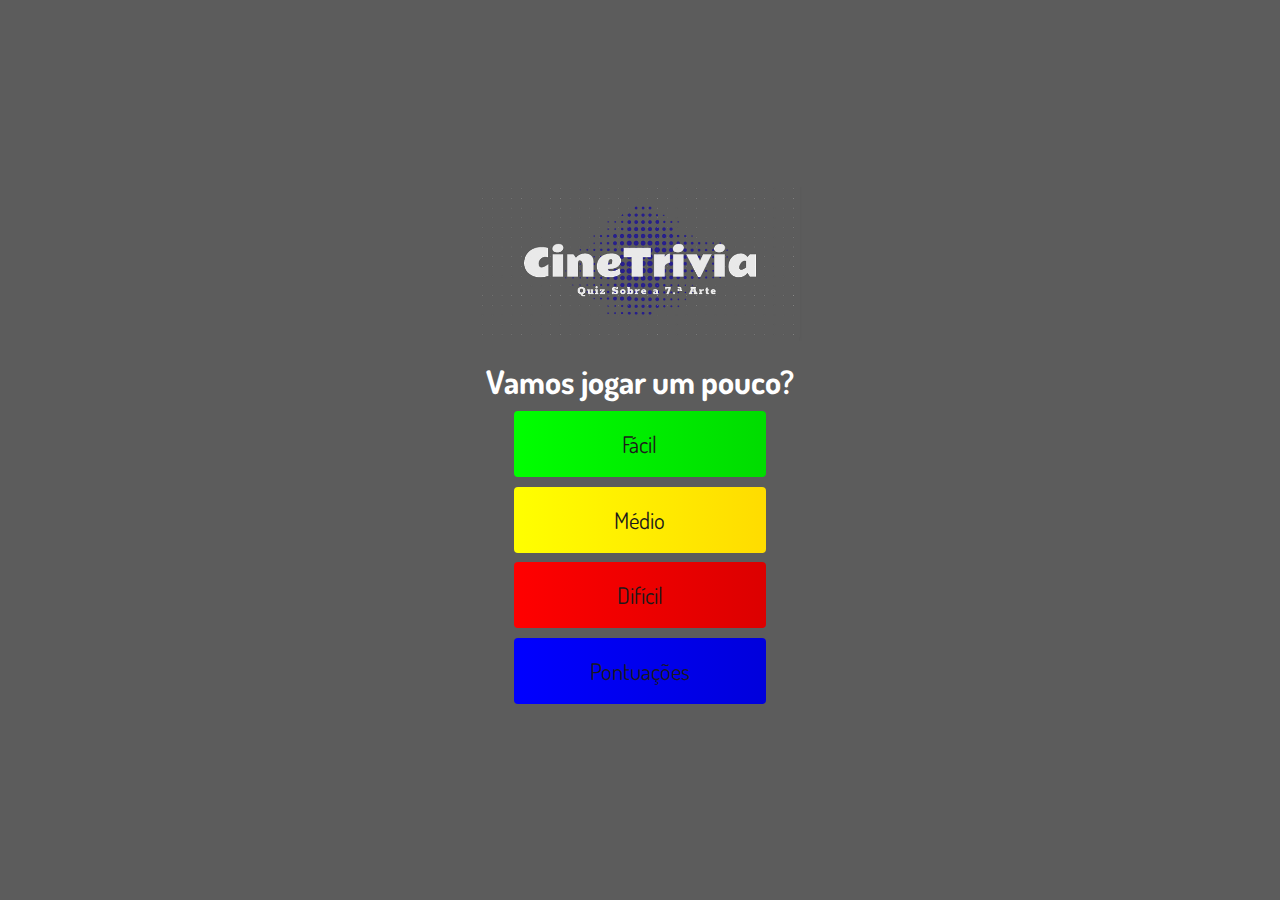
<file: index.html>
<!DOCTYPE html>
<html lang="en">
  <head>
    <meta charset="UTF-8" />
    <meta name="viewport" content="width=device-width, initial-scale=1.0" />
    <title>Cine Trivia</title>
    <link rel="stylesheet" href="./css/style.css" />
    <script type="module" src="./js/greattigns.js"></script>
    <link rel="stylesheet" href="https://use.fontawesome.com/releases/v5.13.1/css/all.css"
      integrity="sha384-xxzQGERXS00kBmZW/6qxqJPyxW3UR0BPsL4c8ILaIWXva5kFi7TxkIIaMiKtqV1Q"
      crossorigin="anonymous"/>
    </head>
    <body>
      <div class="container">
        <div id="home" class="flex-column flex-center">
          <div class="box"><img src="./img/cinetrivialogo.png" alt="" /></div>
          <h1>Vamos jogar um pouco?</h1>
          <a href="./lvl/game_facil.html" id="easy-btn" class="btn" >Fácil <i class="fas fa-user"></i></a>
          <a href="./lvl/game_medio.html" id="medium-btn" class="btn">Médio <i class="fas fa-robot"></i></a>
          <a href="./lvl/game_dificil.html" id="hard-btn" class="btn">Difícil <i class="fab fa-reddit-alien"></i></a>
        <a href="./lvl/highscores.html" id="highscore-btn" class="btn">Pontuações <i class="fas fa-crown"></i></a>
      </div>
    </div>
  </body>
</html>
</file>
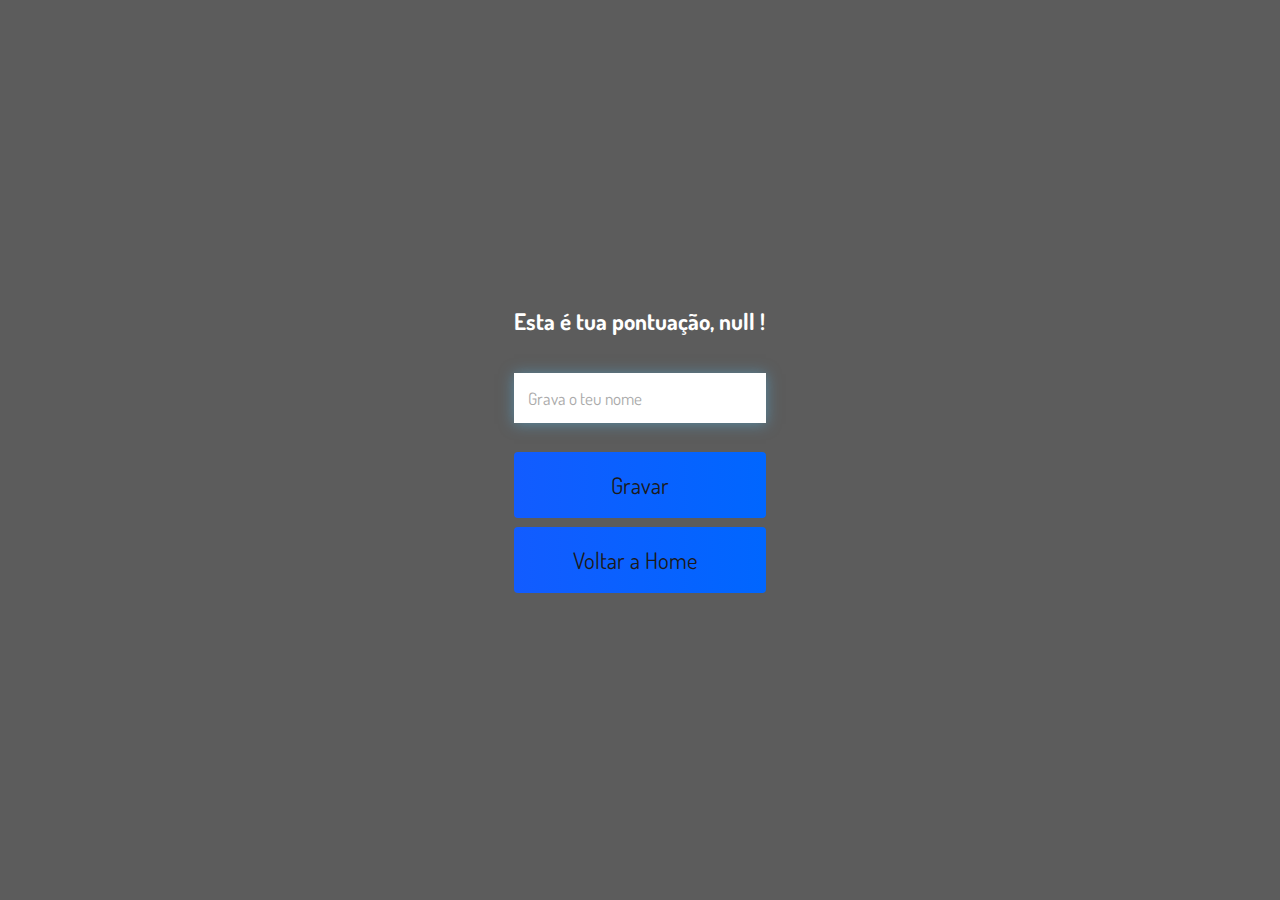
<file: lvl/end.html>
<!DOCTYPE html>
<html lang="en">
<head>
    <meta charset="UTF-8">
    <meta name="viewport" content="width=device-width, initial-scale=1.0">
    <title>Document</title>
    <link rel="stylesheet" href="../css/style.css">
    <link rel="stylesheet" href="https://use.fontawesome.com/releases/v5.13.1/css/all.css" integrity="sha384-xxzQGERXS00kBmZW/6qxqJPyxW3UR0BPsL4c8ILaIWXva5kFi7TxkIIaMiKtqV1Q" crossorigin="anonymous">
</head>
<body>
    <div class="container">
        <div id="end" class="flex-center flex-column">
            <h1 id="finalScore">0</h1>
            <form class="end-form-container">
                <h2 id="end-text">Esta é tua pontuação,  <span id="showUsername"></span> !</h2>
                <input type="text" name="name" id="username" placeholder="Grava o teu nome">
                <button class="btn" id="saveScoreBtn" type="submit" onclick="saveHighScore(event)" disabled>Gravar</button>
            </form>
            <a href="../index.html" class="btn">Voltar a Home<i class="fas fa-home"></i></a>
        </div>
    </div>
    <script src="../js/end.js"></script>
</body>
</html>
</file>
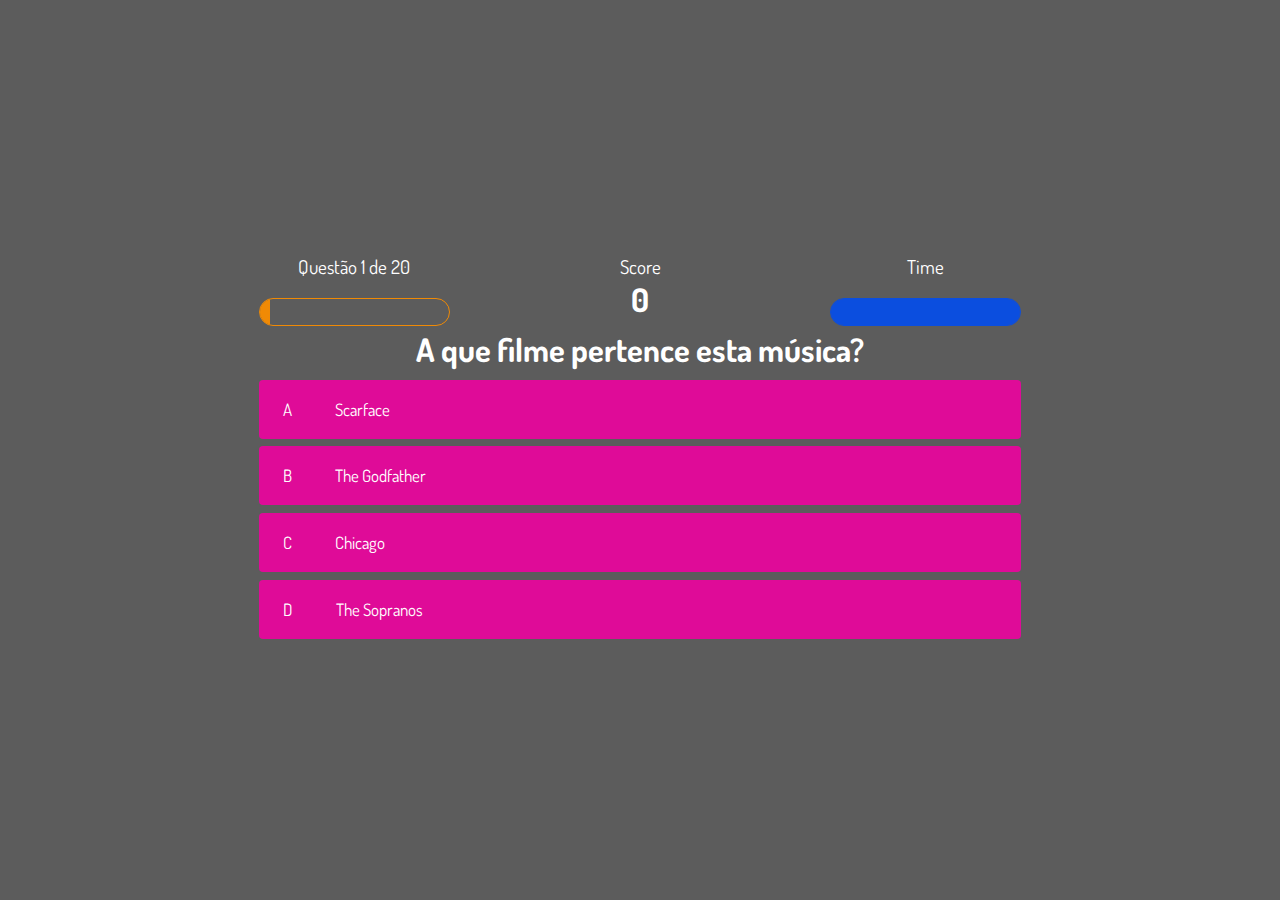
<file: lvl/game_dificil.html>
<!DOCTYPE html>
<html lang="en">
<head>
    <meta charset="UTF-8">
    <meta name="viewport" content="width=device-width, initial-scale=1.0">
    <title>Cine Trivia</title>
    <link rel="stylesheet" href="../css/style.css">
    <link rel="stylesheet" href="../css/game.css">
</head>
<body>
    <div class="container">
        <div id="game" class="justify-center flex-column">
            <div id="hud">
                <div class="hud-item">
                    <p id="progressText" class="hud-prefix">
                        Pergunta
                    </p>
                    <div id="progressBar">
                        <div id="progressBarFull"></div>
                    </div>
                </div>
                <div class="hud-item">
                    <p class="hud-prefix">
                        Score
                    </p>
                    <h1 class="hud-main-text" id="score">
                        0
                    </h1>
                </div>
                <div class="hud-item">
                    <p id="showtime" class="hud-prefix">
                        Time
                    </p>
                    <div id="timeBar">
                        <div id="timeBarFull"></div>
                    </div>
                </div>
                
            </div>
            <h1 id="question">Qual a resposta correta</h1>
            <p class="box"><img id="img"></p>            
            <p class="box1"><video id="video1" autoplay></video></p> 
            <p class="box2"><audio id="audio1" autoplay></audio></p>            
            <div class="choice-container">
                <p class="choice-prefix">A</p>
                <p class="choice-text" data-number="1">Choice</p>
            </div>
            <div class="choice-container">
                <p class="choice-prefix">B</p>
                <p class="choice-text" data-number="2">Choice 2</p>
            </div>
            <div class="choice-container">
                <p class="choice-prefix">C</p>
                <p class="choice-text" data-number="3">Choice 3</p>
            </div>
            <div class="choice-container">
                <p class="choice-prefix">D</p>
                <p class="choice-text" data-number="4">Choice 4</p>
            </div>
        </div>
    </div>
    <script src="../js/game_dificil.js"></script>
</body>
</html>
</file>
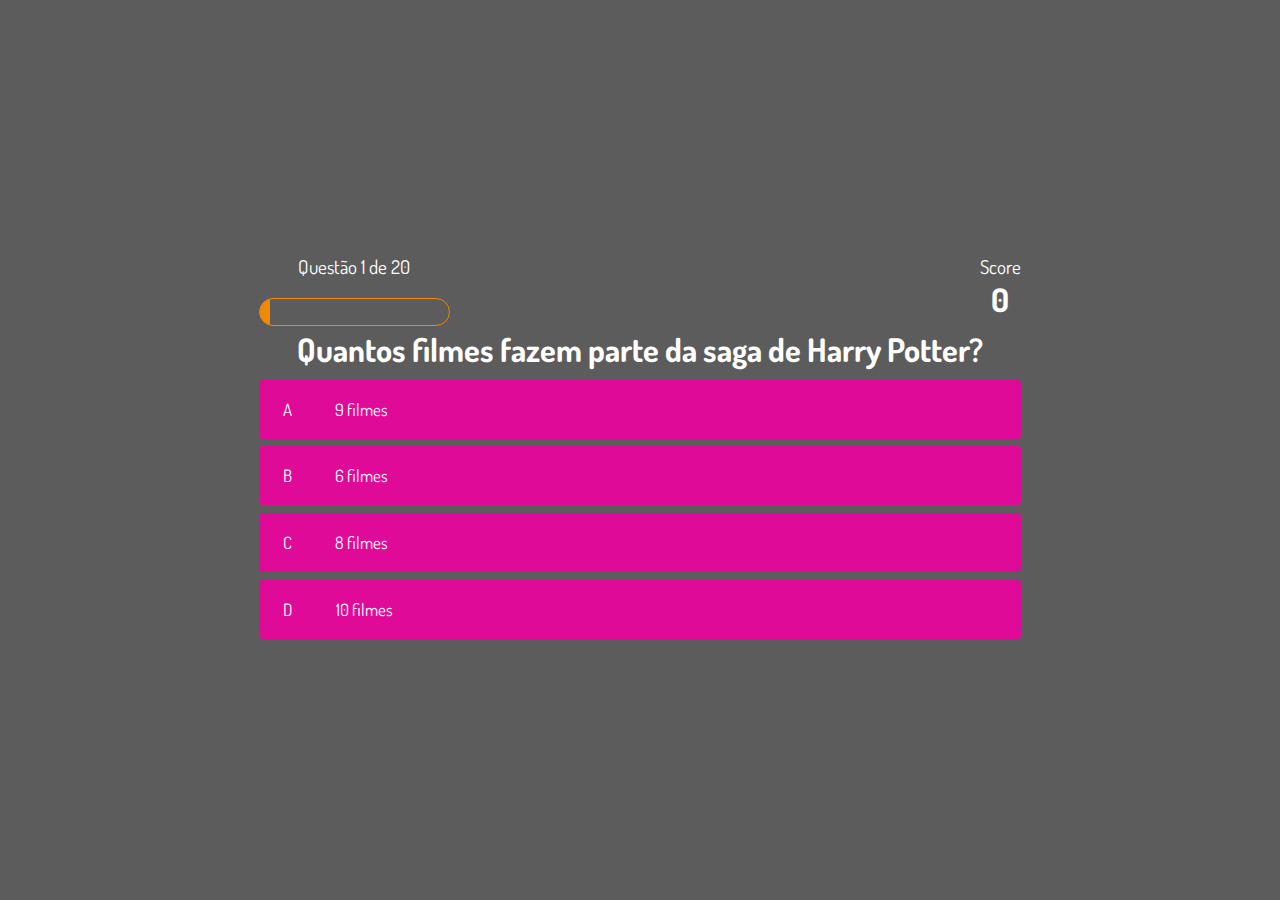
<file: lvl/game_facil.html>
<!DOCTYPE html>
<html lang="en">
<head>
    <meta charset="UTF-8">
    <meta name="viewport" content="width=device-width, initial-scale=1.0">
    <title>Cine Trivia</title>
    <link rel="stylesheet" href="../css/style.css">
    <link rel="stylesheet" href="../css/game.css">
</head>
<body>
    <div class="container">
        <div id="game" class="justify-center flex-column">
            <div id="hud">
                <div class="hud-item">
                    <p id="progressText" class="hud-prefix">
                        Pergunta
                    </p>
                    <div id="progressBar">
                        <div id="progressBarFull"></div>
                    </div>
                </div>
                <div class="hud-item">
                    <p class="hud-prefix">
                        Score
                    </p>
                    <h1 class="hud-main-text" id="score">
                        0
                    </h1>
                </div>
             
                
            </div>
            <h1 id="question">Qual a resposta correta</h1>
            <p class="box"><img id="img"></p>            
            <p class="box1"><video id="video1" autoplay></video></p> 
            <p class="box2"><audio id="audio1" autoplay></audio></p>            
            <div class="choice-container">
                <p class="choice-prefix">A</p>
                <p class="choice-text" data-number="1">Choice</p>
            </div>
            <div class="choice-container">
                <p class="choice-prefix">B</p>
                <p class="choice-text" data-number="2">Choice 2</p>
            </div>
            <div class="choice-container">
                <p class="choice-prefix">C</p>
                <p class="choice-text" data-number="3">Choice 3</p>
            </div>
            <div class="choice-container">
                <p class="choice-prefix">D</p>
                <p class="choice-text" data-number="4">Choice 4</p>
            </div>
        </div>
    </div>
    <script src="../js/game_facil.js"></script>
</body>
</html>
</file>
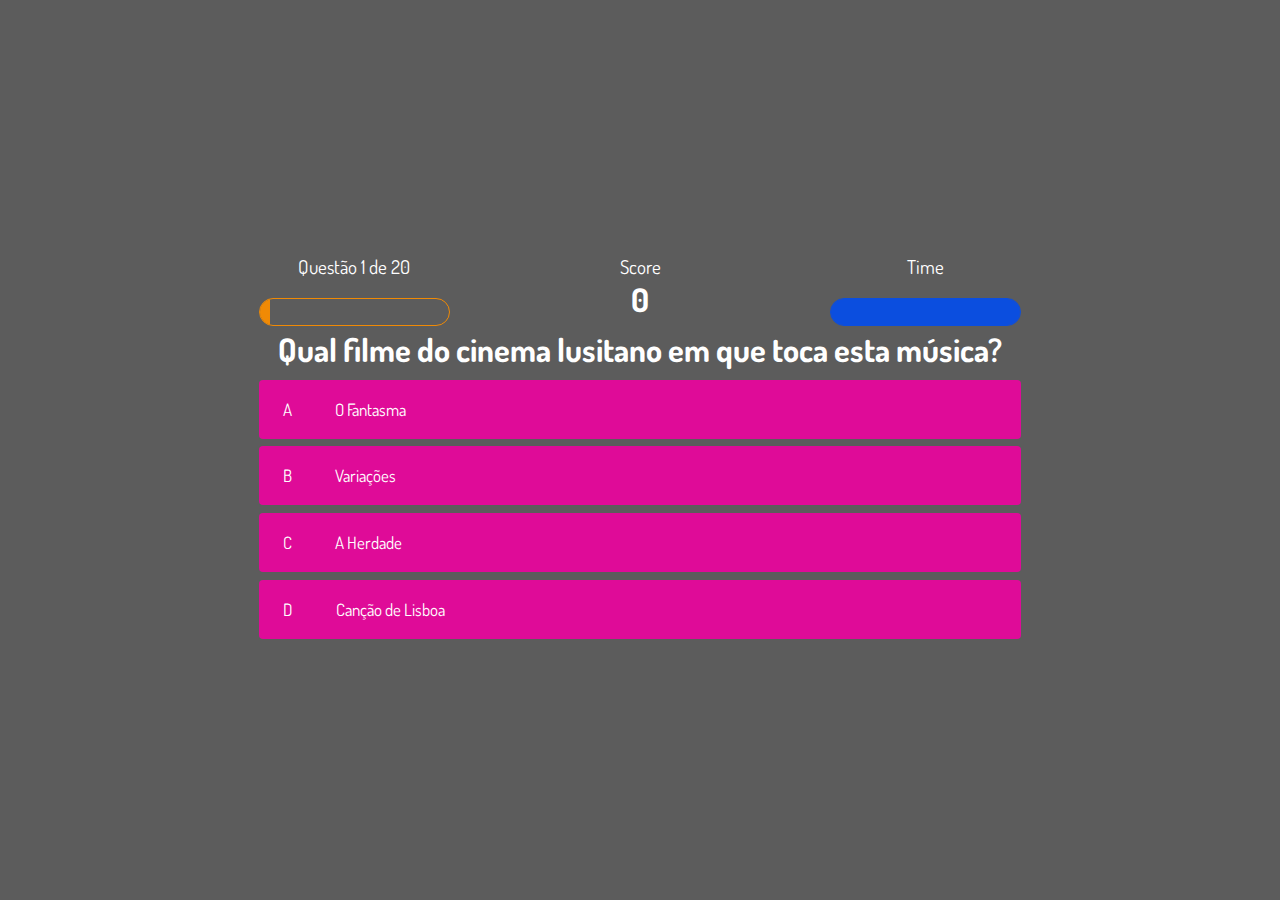
<file: lvl/game_medio.html>
<!DOCTYPE html>
<html lang="en">
<head>
    <meta charset="UTF-8">
    <meta name="viewport" content="width=device-width, initial-scale=1.0">
    <title>Cine Trivia</title>
    <link rel="stylesheet" href="../css/style.css">
    <link rel="stylesheet" href="../css/game.css">
</head>
<body>
    <div class="container">
        <div id="game" class="justify-center flex-column">
            <div id="hud">
                <div class="hud-item">
                    <p id="progressText" class="hud-prefix">
                        Pergunta
                    </p>
                    <div id="progressBar">
                        <div id="progressBarFull"></div>
                    </div>
                </div>
                <div class="hud-item">
                    <p class="hud-prefix">
                        Score
                    </p>
                    <h1 class="hud-main-text" id="score">
                        0
                    </h1>
                </div>
                <div class="hud-item">
                    <p id="showtime" class="hud-prefix">
                        Time
                    </p>
                    <div id="timeBar">
                        <div id="timeBarFull"></div>
                    </div>
                </div>
                
            </div>
            <h1 id="question">Qual a resposta correta</h1>
            <p class="box"><img id="img"></p>            
            <p class="box1"><video id="video1" autoplay></video></p> 
            <p class="box2"><audio id="audio1" autoplay></audio></p>            
            <div class="choice-container">
                <p class="choice-prefix">A</p>
                <p class="choice-text" data-number="1">Choice</p>
            </div>
            <div class="choice-container">
                <p class="choice-prefix">B</p>
                <p class="choice-text" data-number="2">Choice 2</p>
            </div>
            <div class="choice-container">
                <p class="choice-prefix">C</p>
                <p class="choice-text" data-number="3">Choice 3</p>
            </div>
            <div class="choice-container">
                <p class="choice-prefix">D</p>
                <p class="choice-text" data-number="4">Choice 4</p>
            </div>
        </div>
    </div>
    <script src="../js/game_medio.js"></script>
</body>
</html>
</file>
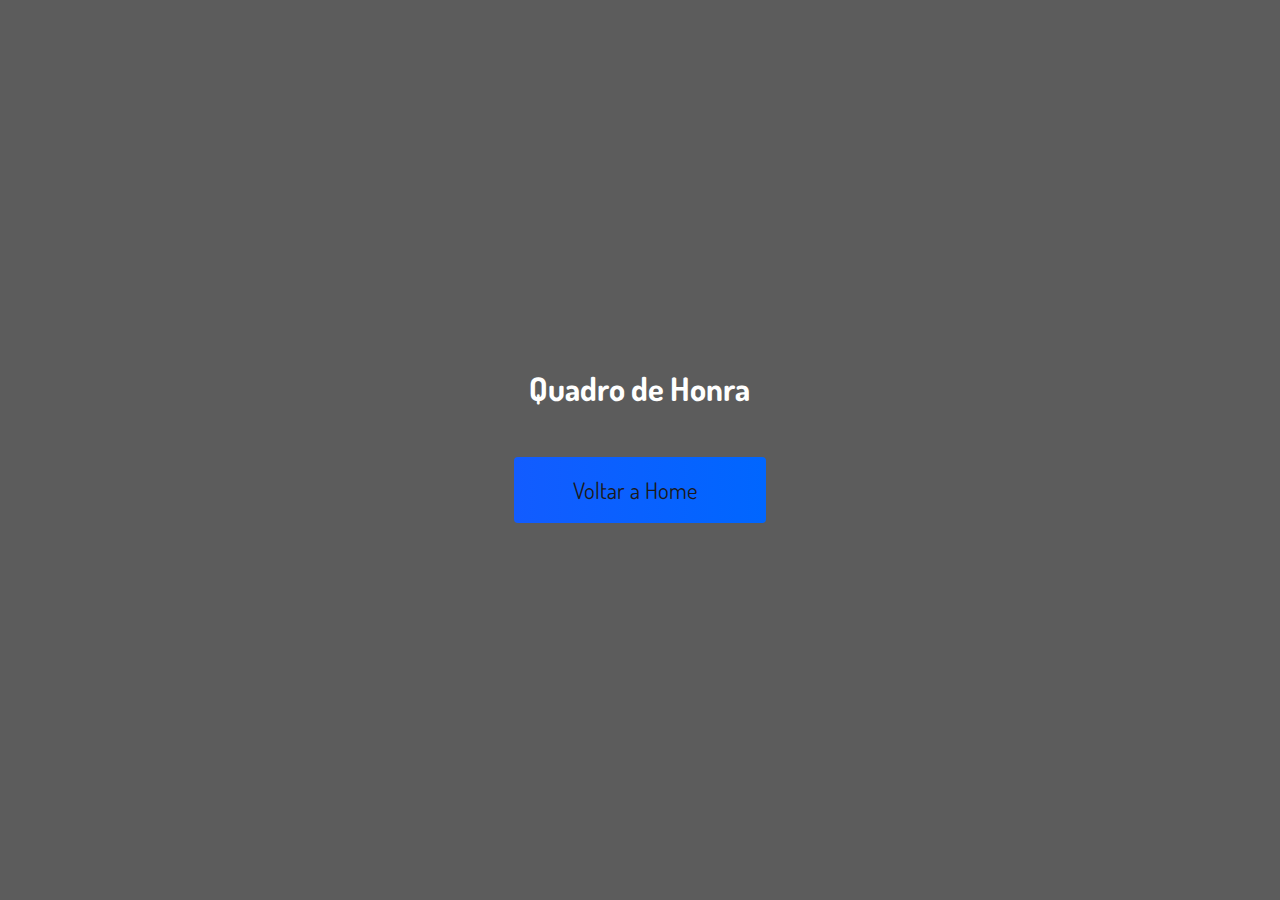
<file: lvl/highscores.html>
<!DOCTYPE html>
<html lang="en">
<head>
    <meta charset="UTF-8">
    <meta name="viewport" content="width=device-width, initial-scale=1.0">
    <title>Pontuações</title>
    <link rel="stylesheet" href="../css/style.css">
    <link rel="stylesheet" href="../css/highscores.css">
    <link rel="stylesheet" href="https://use.fontawesome.com/releases/v5.13.1/css/all.css" integrity="sha384-xxzQGERXS00kBmZW/6qxqJPyxW3UR0BPsL4c8ILaIWXva5kFi7TxkIIaMiKtqV1Q" crossorigin="anonymous">
</head>
<body>
    <div class="container">
        <div id="highScores" class="flex-center flex-column">
            <h1 id="finalScore">Quadro de Honra</h1>
            <ul id="highScoresList"></ul>
            <a href="/" class="btn">Voltar a Home<i class="fas fa-home"></i></a>
        </div>
    </div>
    <script src="../js/highscores.js"></script>
</body>
</html>
</file>
<file: css/style.css>
@import url("https://fonts.googleapis.com/css2?family=Dosis:wght@600&display=swap");

/*o seletor :root é uma pseudoclasse e usa-se para criar uma cor de fundo
 atrás do elemento <body> .                           */

:root {
  background-color: rgb(92, 92, 92);
}

/*O asterisco (*) é conhecido como seletores universais CSS .
 Ele pode ser usado para selecionar todo e qualquer tipo de elemento em uma página HTML    */

* {
  box-sizing: border-box;
  margin: 0;
  padding: 0;
  font-size: 59.5%;
  font-family: "Dosis", cursive;
}

/*    1rem é igual ao tamanho da fonte do elemento no HTML 
(que para a maioria dos navegadores tem um valor padrão de 16px).                                                    */

h1 {
  font-size: 3.4rem;
  color: #fff;
  margin-bottom: 1rem;
  text-align: center;
}

.box img {
  max-width: 34rem;
  max-height: 20rem;
  margin-bottom: 2rem;
  width: auto;
  height: auto;
}

.box1 video {
  max-width: 34rem;
  max-height: 20rem;
  margin-bottom: 2rem;
  width: auto;
  height: auto;
}

.box2 audio {
  max-width: 34rem;
  max-height: 20rem;
  margin-bottom: 2rem;
  width: auto;
  height: auto;
}

.box3 audio {
  max-width: 34rem;
  max-height: 20rem;
  margin-bottom: 2rem;
  width: auto;
  height: auto;
}

.box {
  align-self: center;
}

.box1 {
  align-self: center;
}

h2 {
  font-size: 4.2rem;
  margin-bottom: 4rem;
}

.container {
  width: 100vw;
  height: 100vh;
  display: flex;
  justify-content: center;
  align-items: center;
  max-width: 80rem;
  margin: 0 auto;
  padding: 2rem;
}

.flex-column {
  display: flex;
  flex-direction: column;
}

.flex-center {
  justify-content: center;
  align-items: center;
}

.justify-center {
  justify-content: center;
}

.text-center {
  text-align: center;
}

.btn {
  font-size: 2.4rem;
  padding: 2rem 0;
  width: 26.5rem;
  text-align: center;
  margin-bottom: 1rem;
  text-decoration: none;
  color: rgb(28, 26, 26);
  background: linear-gradient(90deg,rgb(18, 92, 255) 0%,rgb(0, 102, 255) 100%);
  border-radius: 4px;
}

.btn:hover {
  cursor: pointer;
  box-shadow: 0 0.4rem 1.4rem 0 rgba(8, 114, 244, 0.6);
  transition: transform 150ms;
  transform: scale(1.03);
}

#highscore-btn {
  background: linear-gradient(90deg, rgb(0, 0, 255) 0%, rgb(0, 0, 220) 100%);
}

#highscore-btn:hover {
  box-shadow: 0 0.4rem 1.4rem 0 rgba(0, 112, 255, 0.5)
}

#easy-btn{
  background: linear-gradient(90deg, rgb(0, 255, 0) 0%, rgb(0, 220, 0) 100%);
}

#easy-btn:hover {
  box-shadow: 0 0.4rem 1.4rem 0 rgb(17, 112, 1)
}

#medium-btn{
  background: linear-gradient(90deg, rgb(255, 255, 0) 0%, rgb(255, 220, 0) 100%);
}

#medium-btn:hover {
  box-shadow: 0 0.4rem 1.4rem 0 rgba(255,255,0,0.5)
}

#hard-btn{
  background: linear-gradient(90deg, rgb(255, 0, 0) 0%, rgb(220, 0, 0) 100%);
}

#hard-btn:hover {
  box-shadow: 0 0.4rem 1.4rem 0 rgba(255,100,0,0.5)
}

.fa-gamepad {
  margin-left: 1rem;
  font-size: 2rem;
  color: rgb(28, 26, 26);
}

/* End */
.end-form-container {
  width: 100%;
  display: flex;
  flex-direction: column;
  align-items: center;
  max-width: 30rem;
}

input {
  margin-bottom: 1rem;
  width: 20rem;
  padding: 1.5rem;
  font-size: 1.8rem;
  border: none;
  box-shadow: 0 0.1rem 1.4rem 0 rgba(86, 185, 235, 0.5);
}

input::placeholder {
  color: #aaa;
}

#username {
  margin-bottom: 3rem;
  width: 100%;
  outline: none;
  color: black;
}

#end-text {
  font-size: 2.4rem;
  color: #fff;
  text-align: center;
}

#showUsername {
  font-size: 2.4rem;
  color: #fff;
  text-align: center;
}

#saveScoreBtn {
  border: none;
}

.fa-home {
  margin-left: 1rem;
  font-size: 2rem;
  color: rgb(28, 26, 26);
}

.fa-undo-alt {
  margin-left: 1rem;
  font-size: 2rem;
  color: rgb(28, 26, 26);
}
</file>
<file: css/game.css>
body {
    color: #fff;
}

.choice-container {
    display: flex;
    margin-bottom: 0.8rem;
    width: 100%;
    border-radius: 4px;
    background: rgb(223, 11, 152);
    font-size: 3rem;
    min-width: 80rem;
}

.choice-container:hover {
    cursor: pointer;
    box-shadow: 0 0.4rem 1.4rem 0 rgba(223, 11, 152, 0.5);
    transform: scale(1.02);
    transform: transform 100ms;
}

.choice-prefix {
    padding: 2rem 2.5rem;
    color: white;
}

.choice-text {
    padding: 2rem;
    width: 100%;
}

.correct {
    background: linear-gradient(32deg, rgb(2, 223, 27) 0%, rgb(45, 245, 118) 100%);
}

.incorrect {
    background: linear-gradient(32deg, rgb(228, 3, 3) 0%, rgb(248, 13, 13) 100%);
}

/* Heads up Display */
#hud {
    display: flex;
    justify-content: space-between;
}

.hud-prefix {
    text-align: center;
    font-size: 2rem;
}

.hud-main-text {
    text-align: center;
}

#progressBar {
    width: 20rem;
    height: 3rem;
    border: 0.2rem solid rgb(240, 138, 5);
    margin-top: 2rem;
    border-radius: 50px;
    overflow: hidden;
}

#progressBarFull {
    height: 100%;
    background: rgb(240, 138, 5);
    width: 0%;
}

#timeBar {
    width: 20rem;
    height: 3rem;
    border: 0.2rem solid rgb(11, 78, 223);
    margin-top: 2rem;
    border-radius: 50px;
    overflow: hidden;
}

#timeBarFull {
    height: 100%;
    background: rgb(11, 78, 223);
    width: 100%;
}

@media screen and (max-width: 768px) {
    .choice-container {
        min-width: 40rem;
    }
}
</file>
<file: css/highscores.css>
body {
    color: #fff;
}

#highScoresList {
    list-style: none;
    margin-bottom: 4rem;
}

.high-score {
    font-size: 2.8rem;
    margin-bottom: 0.5rem;
}
</file>
